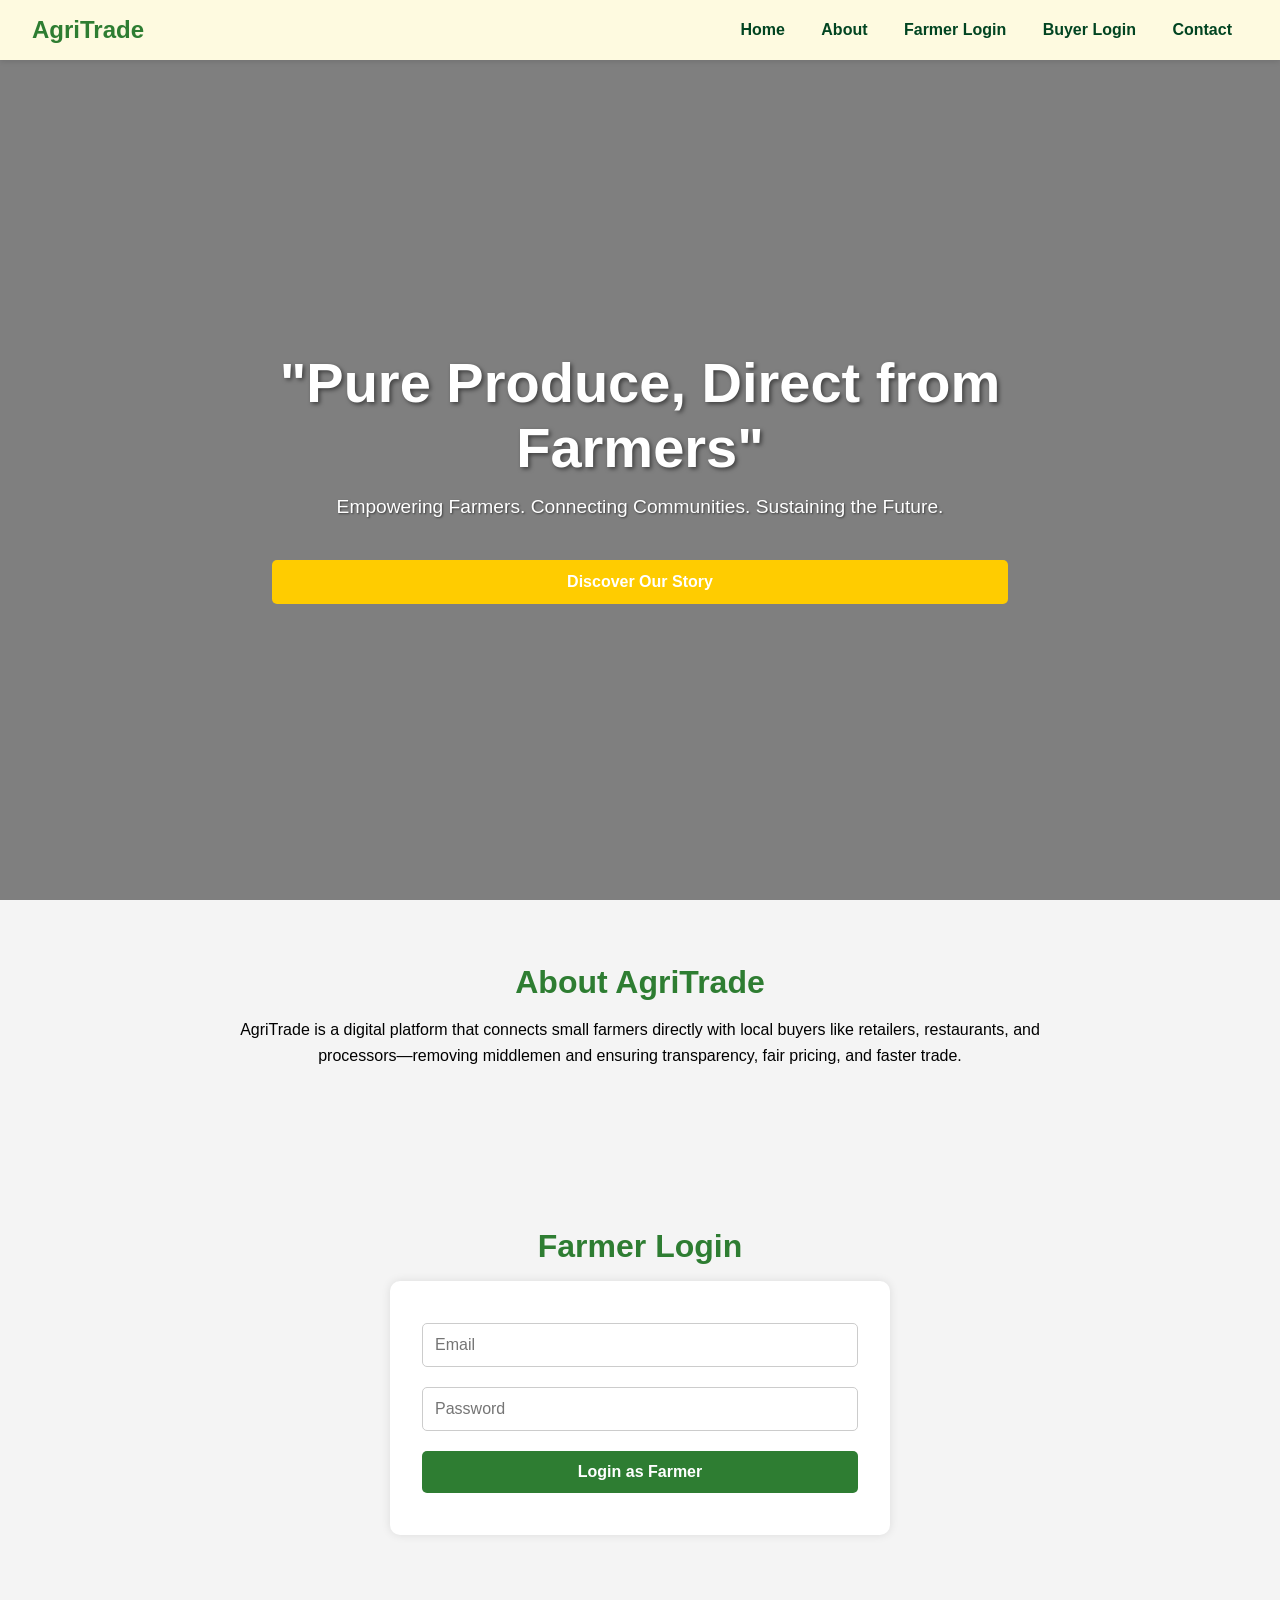
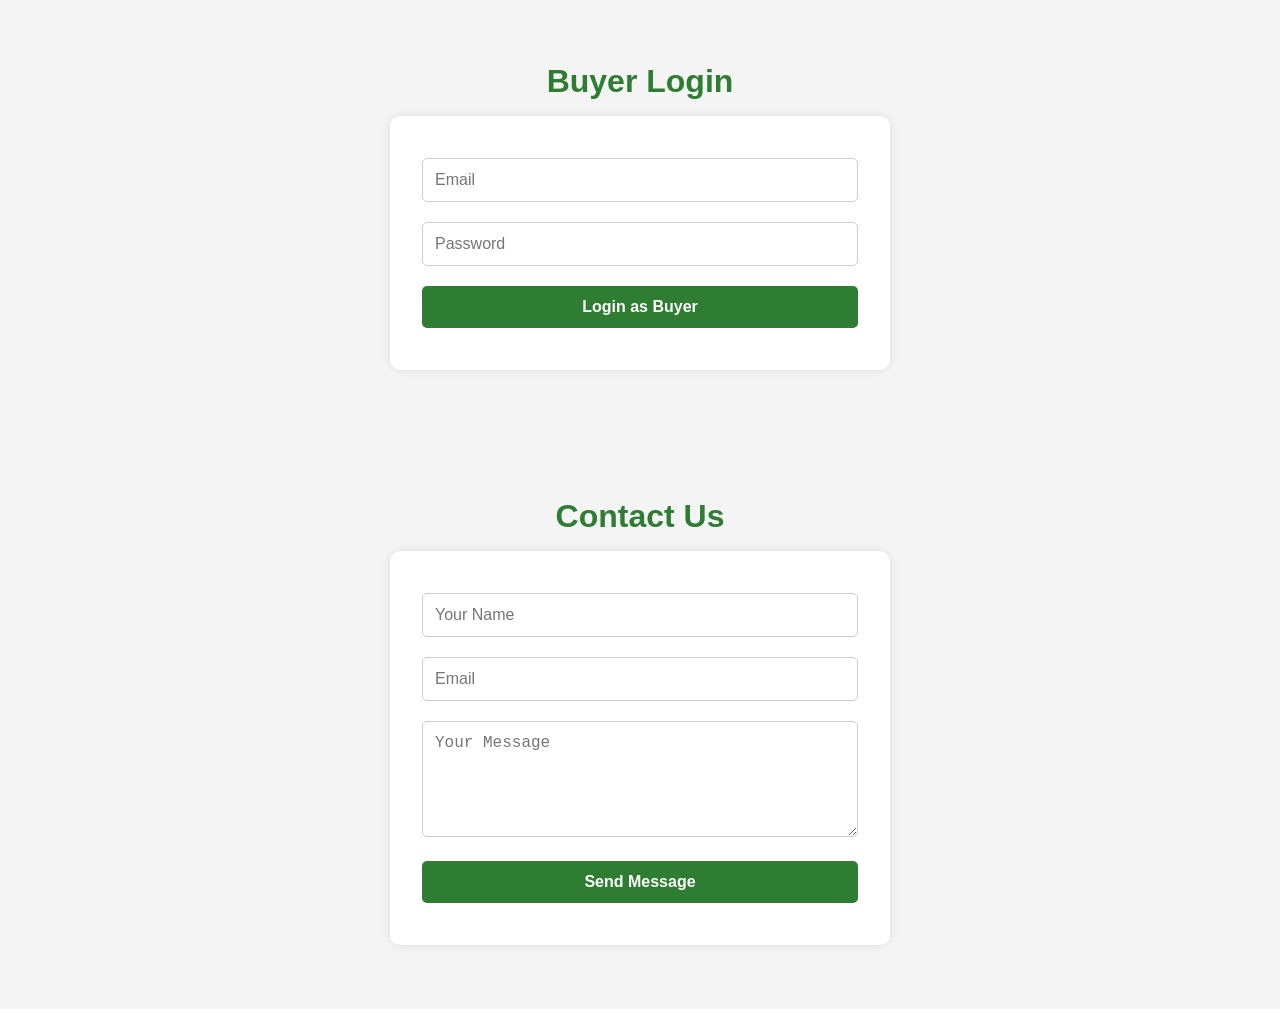
<file: agritrade a62/index.html>
<!DOCTYPE html>
<html lang="en">
<head>
  <meta charset="UTF-8" />
  <meta name="viewport" content="width=device-width, initial-scale=1.0"/>
  <title>AgriTrade Portal</title>
  <link rel="stylesheet" href="style.css">
</head>
<body>

  <!-- Navigation -->
  <nav class="navbar">
    <div class="logo">AgriTrade</div>
    <div>
      <a href="#home">Home</a>
      <a href="#about">About</a>
      <a href="#farmer">Farmer Login</a>
      <a href="#buyer">Buyer Login</a>
      <a href="#contact">Contact</a>
    </div>
  </nav>

  <!-- Hero Section -->
  <section class="hero" id="home">
    <div class="hero-content">
      <h1>"Pure Produce, Direct from Farmers"</h1>
      <p>Empowering Farmers. Connecting Communities. Sustaining the Future.</p>
      <button id="discover-btn">Discover Our Story</button>
    </div>
  </section>

  <!-- About -->
  <section class="section" id="about">
    <h2>About AgriTrade</h2>
    <p>AgriTrade is a digital platform that connects small farmers directly with local buyers like retailers, restaurants, and processors—removing middlemen and ensuring transparency, fair pricing, and faster trade.</p>
  </section>

  <!-- Farmer Login -->
  <section class="section" id="farmer">
    <h2>Farmer Login</h2>
    <div class="form-section">
      <form id="farmerForm">
        <input type="email" placeholder="Email" required />
        <input type="password" placeholder="Password" required />
        <button type="submit">Login as Farmer</button>
      </form>
    </div>
  </section>

  <!-- Buyer Login -->
  <section class="section" id="buyer">
    <h2>Buyer Login</h2>
    <div class="form-section">
      <form id="buyerForm">
        <input type="email" placeholder="Email" required />
        <input type="password" placeholder="Password" required />
        <button type="submit">Login as Buyer</button>
      </form>
    </div>
  </section>

  <!-- Contact -->
  <section class="section" id="contact">
    <h2>Contact Us</h2>
    <div class="form-section">
      <form id="contactForm">
        <input type="text" placeholder="Your Name" required />
        <input type="email" placeholder="Email" required />
        <textarea rows="5" placeholder="Your Message" required></textarea>
        <button type="submit">Send Message</button>
      </form>
    </div>
  </section>

  <script src="script.js"></script>
</body>
</html>
</file>
<file: agritrade a62/style.css>
* {
  margin: 0;
  padding: 0;
  box-sizing: border-box;
}

body, html {
  font-family: 'Segoe UI', Tahoma, Geneva, Verdana, sans-serif;
  scroll-behavior: smooth;
}

/* Navigation */
.navbar {
  background-color: #fefae0;
  display: flex;
  justify-content: space-between;
  align-items: center;
  padding: 1rem 2rem;
  position: fixed;
  top: 0;
  width: 100%;
  z-index: 999;
  box-shadow: 0 2px 5px rgba(0,0,0,0.1);
}

.navbar .logo {
  font-size: 1.5rem;
  font-weight: bold;
  color: #2e7d32;
}

.navbar a {
  margin: 0 1rem;
  text-decoration: none;
  color: #014421;
  font-weight: bold;
  transition: color 0.3s;
}

.navbar a:hover {
  color: #f4b400;
}

/* Hero Section */
.hero {
  background: url('https://images.unsplash.com/photo-1500382017468-9049fed747ef?ixlib=rb-4.0.3&ixid=M3wxMjA3fDB8MHxwaG90by1wYWdlfHx8fGVufDB8fHx8fA%3D%3D&auto=format&fit=crop&w=1920&q=80') no-repeat center center/cover;
  height: 100vh;
  display: flex;
  align-items: center;
  justify-content: center;
  text-align: center;
  color: white;
  position: relative;
  padding-top: 4rem;
}

.hero::before {
  content: "";
  position: absolute;
  top: 0; left: 0;
  width: 100%;
  height: 100%;
  background-color: rgba(0, 0, 0, 0.5);
  z-index: 1;
}

.hero-content {
  z-index: 2;
  max-width: 800px;
  padding: 2rem;
}

.hero h1 {
  font-size: 3.5rem;
  font-weight: bold;
  margin-bottom: 1rem;
  text-shadow: 2px 2px 4px rgba(0,0,0,0.5);
}

.hero p {
  font-size: 1.2rem;
  margin-bottom: 2rem;
  text-shadow: 1px 1px 2px rgba(0,0,0,0.5);
}

.hero button {
  padding: 0.8rem 2rem;
  background-color: #ffcc00;
  border: none;
  border-radius: 5px;
  font-weight: bold;
  cursor: pointer;
  transition: all 0.3s ease;
}

.hero button:hover {
  background-color: #e6b800;
  transform: translateY(-2px);
  box-shadow: 0 4px 8px rgba(0,0,0,0.2);
}

/* Sections */
.section {
  padding: 4rem 2rem;
  background-color: #f4f4f4;
  text-align: center;
}

.section h2 {
  color: #2e7d32;
  margin-bottom: 1rem;
  font-size: 2rem;
}

.section p {
  max-width: 800px;
  margin: 0 auto 2rem;
  line-height: 1.6;
}

/* Forms */
.form-section {
  max-width: 500px;
  margin: auto;
  background-color: white;
  padding: 2rem;
  border-radius: 10px;
  box-shadow: 0 0 10px rgba(0,0,0,0.1);
}

input, textarea, button {
  width: 100%;
  padding: 12px;
  margin: 10px 0;
  border-radius: 5px;
  border: 1px solid #ccc;
  font-size: 1rem;
  transition: all 0.3s ease;
}

input:focus, textarea:focus {
  outline: none;
  border-color: #2e7d32;
  box-shadow: 0 0 5px rgba(46, 125, 50, 0.3);
}

button {
  background-color: #2e7d32;
  color: white;
  border: none;
  font-weight: bold;
  cursor: pointer;
}

button:hover {
  background-color: #1b5e20;
}
</file>
